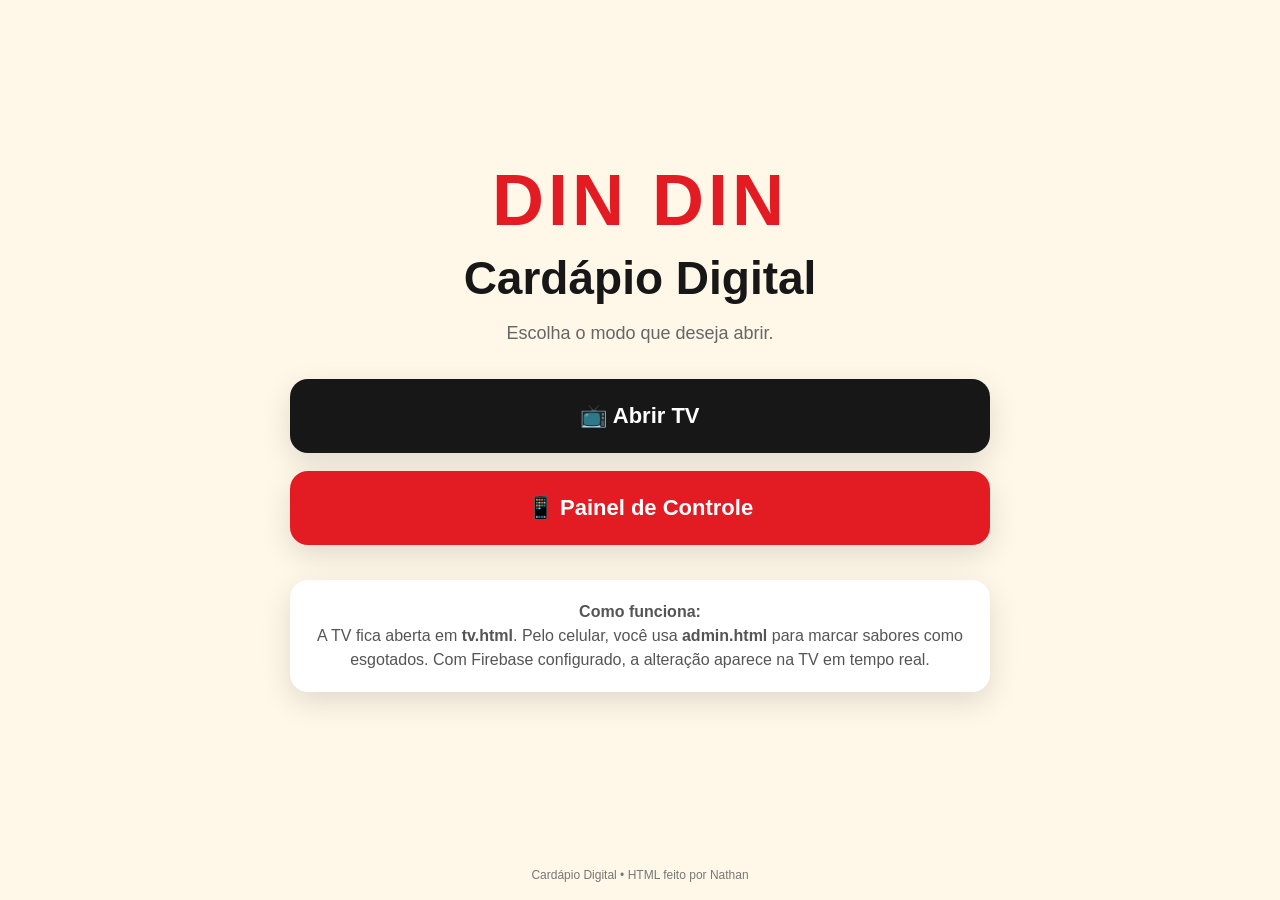
<file: index.html>
<!DOCTYPE html>
<html lang="pt-BR">
<head>
  <meta charset="UTF-8">
  <meta name="viewport" content="width=device-width, initial-scale=1.0">
  <title>Cardápio Din Din</title>
  <link rel="stylesheet" href="style.css">
</head>
<body class="home-page">
  <main class="home">
    <div class="brand">DIN DIN</div>
    <h1>Cardápio Digital</h1>
    <p>Escolha o modo que deseja abrir.</p>

    <div class="home-buttons">
      <a class="big-button tv" href="tv.html">📺 Abrir TV</a>
      <a class="big-button admin" href="admin.html">📱 Painel de Controle</a>
    </div>

    <div class="notice">
      <strong>Como funciona:</strong><br>
      A TV fica aberta em <b>tv.html</b>. Pelo celular, você usa <b>admin.html</b> para marcar sabores como esgotados. Com Firebase configurado, a alteração aparece na TV em tempo real.
    </div>
  </main>
  <footer>Cardápio Digital • HTML feito por Nathan</footer>
</body>
</html>
</file>
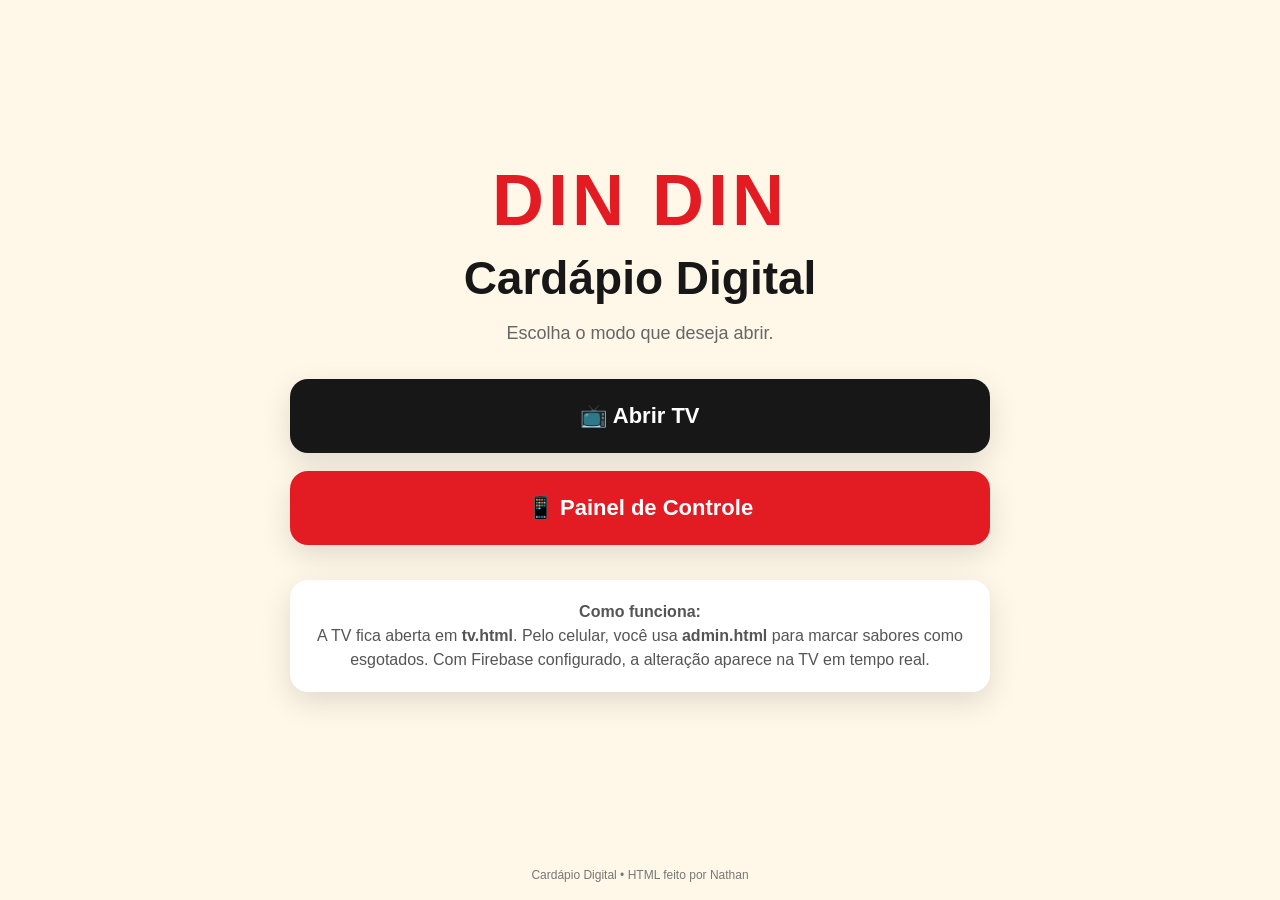
<file: index (1).html>
<!DOCTYPE html>
<html lang="pt-BR">
<head>
  <meta charset="UTF-8">
  <meta name="viewport" content="width=device-width, initial-scale=1.0">
  <title>Cardápio Din Din</title>
  <link rel="stylesheet" href="style.css">
</head>
<body class="home-page">
  <main class="home">
    <div class="brand">DIN DIN</div>
    <h1>Cardápio Digital</h1>
    <p>Escolha o modo que deseja abrir.</p>

    <div class="home-buttons">
      <a class="big-button tv" href="tv.html">📺 Abrir TV</a>
      <a class="big-button admin" href="admin.html">📱 Painel de Controle</a>
    </div>

    <div class="notice">
      <strong>Como funciona:</strong><br>
      A TV fica aberta em <b>tv.html</b>. Pelo celular, você usa <b>admin.html</b> para marcar sabores como esgotados. Com Firebase configurado, a alteração aparece na TV em tempo real.
    </div>
  </main>
  <footer>Cardápio Digital • HTML feito por Nathan</footer>
</body>
</html>
</file>
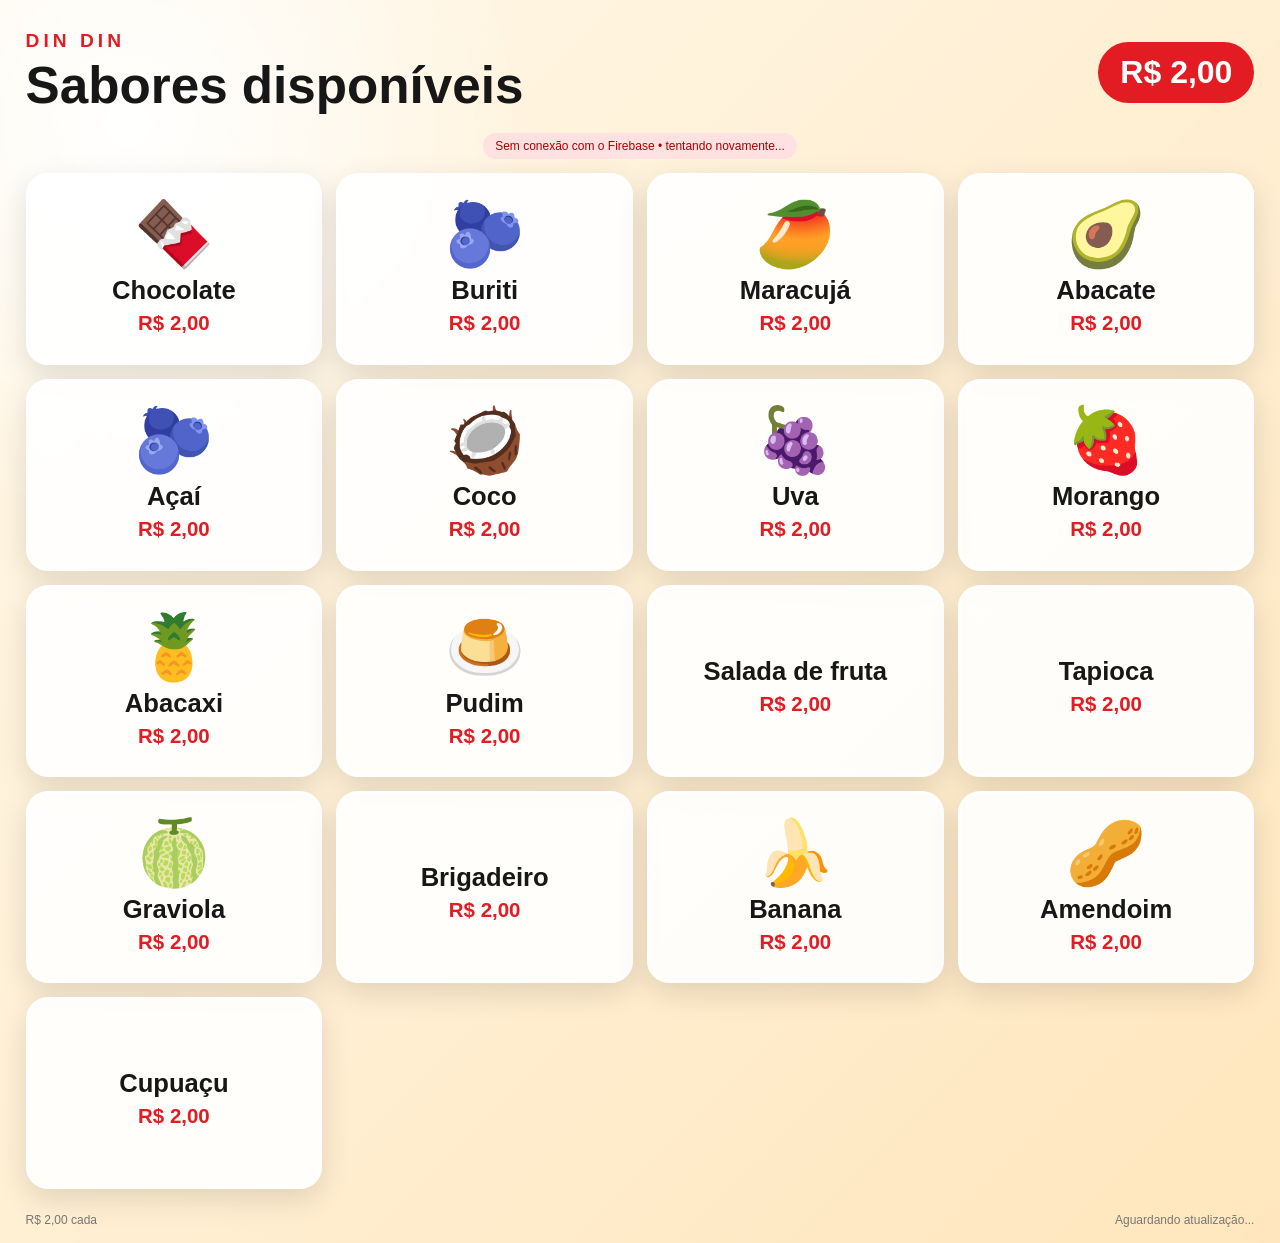
<file: tv (1).html>
<!DOCTYPE html>
<html lang="pt-BR">
<head>
  <meta charset="UTF-8">
  <meta name="viewport" content="width=device-width, initial-scale=1.0">
  <meta http-equiv="Cache-Control" content="no-cache, no-store, must-revalidate">
  <title>Cardápio - TV</title>
  <link rel="stylesheet" href="style.css?v=2">
</head>
<body class="tv-page">
  <header class="tv-header">
    <div>
      <div class="mini-brand">DIN DIN</div>
      <h1>Sabores disponíveis</h1>
    </div>
    <div class="price">R$ 2,00</div>
  </header>

  <main>
    <div id="connection" class="connection demo">Carregando cardápio...</div>
    <section id="menu" class="menu-grid" aria-label="Cardápio"></section>
  </main>

  <footer class="tv-footer">
    <span>R$ 2,00 cada</span>
    <span id="updated">Aguardando atualização...</span>
  </footer>

  <script>
    // Se o arquivo da TV não carregar, não deixa a tela presa em "Modo demonstração".
    setTimeout(function () {
      if (!window.__TV_APP_STARTED__) {
        var connection = document.getElementById("connection");
        if (connection) {
          connection.className = "connection error";
          connection.textContent = "Erro ao carregar o sistema da TV • verifique tv.js no GitHub";
        }
      }
    }, 2500);
  </script>
  <script src="tv.js?v=2"></script>
</body>
</html>
</file>
<file: style.css>
* {
  box-sizing: border-box;
}

:root {
  --red: #e31b23;
  --dark: #171717;
  --cream: #fff8e9;
  --green: #16833a;
  --shadow: 0 10px 30px rgba(0,0,0,.12);
}

html, body {
  margin: 0;
  min-height: 100%;
  font-family: Arial, Helvetica, sans-serif;
  background: var(--cream);
  color: var(--dark);
}

button, a {
  -webkit-tap-highlight-color: transparent;
}

body {
  min-height: 100vh;
}

footer {
  text-align: center;
  padding: 18px;
  font-size: 12px;
  color: #777;
}

.home-page {
  display: flex;
  flex-direction: column;
  min-height: 100vh;
}

.home {
  width: min(700px, 92%);
  margin: auto;
  text-align: center;
  padding: 40px 0;
}

.brand, .mini-brand {
  font-weight: 900;
  letter-spacing: 4px;
  color: var(--red);
}

.brand {
  font-size: clamp(38px, 9vw, 72px);
}

.home h1 {
  margin: 10px 0 8px;
  font-size: clamp(28px, 6vw, 46px);
}

.home p {
  color: #666;
  font-size: 18px;
}

.home-buttons {
  display: grid;
  gap: 18px;
  margin: 35px 0;
}

.big-button, .small-button {
  display: block;
  text-decoration: none;
  border-radius: 18px;
  font-weight: 800;
  color: white;
  box-shadow: var(--shadow);
}

.big-button {
  padding: 24px;
  font-size: 22px;
}

.big-button.tv {
  background: #171717;
}

.big-button.admin {
  background: var(--red);
}

.notice, .help-box {
  background: white;
  padding: 20px;
  border-radius: 18px;
  box-shadow: var(--shadow);
  line-height: 1.5;
  color: #555;
}

.tv-page {
  background:
    radial-gradient(circle at 10% 10%, #fff 0, transparent 25%),
    linear-gradient(135deg, #fff8e9, #ffe6bd);
  padding: 1.4vw 2vw 0;
  overflow-x: hidden;
}

.tv-header {
  display: flex;
  justify-content: space-between;
  align-items: center;
  gap: 20px;
  max-width: 1500px;
  margin: auto;
  padding: 12px 0 18px;
}

.tv-header h1 {
  margin: 4px 0 0;
  font-size: clamp(25px, 4vw, 54px);
}

.mini-brand {
  font-size: clamp(14px, 1.5vw, 22px);
}

.price {
  background: var(--red);
  color: white;
  padding: 12px 22px;
  border-radius: 999px;
  font-size: clamp(20px, 2.5vw, 38px);
  font-weight: 900;
  white-space: nowrap;
}

.connection {
  width: fit-content;
  margin: 0 auto 14px;
  padding: 6px 12px;
  border-radius: 999px;
  background: #eee;
  color: #666;
  font-size: 12px;
}

.connection.live {
  background: #dff7e6;
  color: var(--green);
}

.connection.error {
  background: #ffe1e1;
  color: #a00;
}

.menu-grid {
  max-width: 1500px;
  margin: auto;
  display: grid;
  grid-template-columns: repeat(4, 1fr);
  gap: clamp(8px, 1.1vw, 18px);
}

.flavor-card {
  position: relative;
  min-height: clamp(120px, 15vw, 220px);
  overflow: hidden;
  background: rgba(255,255,255,.9);
  border: 3px solid rgba(255,255,255,.95);
  border-radius: 22px;
  box-shadow: var(--shadow);
  display: flex;
  flex-direction: column;
  align-items: center;
  justify-content: center;
  text-align: center;
  padding: 12px;
  transition: .2s;
}

.flavor-icon {
  font-size: clamp(38px, 5vw, 72px);
  line-height: 1;
  margin-bottom: 10px;
}

.flavor-name {
  font-weight: 900;
  font-size: clamp(16px, 2vw, 29px);
}

.flavor-price {
  margin-top: 6px;
  color: var(--red);
  font-weight: 900;
  font-size: clamp(14px, 1.6vw, 23px);
}

.sold-overlay {
  position: absolute;
  inset: 0;
  background: rgba(20,20,20,.78);
  color: white;
  display: flex;
  flex-direction: column;
  align-items: center;
  justify-content: center;
  z-index: 3;
  transform: rotate(0deg);
}

.sold-overlay .x {
  font-size: clamp(55px, 8vw, 120px);
  line-height: .8;
  font-weight: 900;
  color: #ff3131;
}

.sold-overlay span:last-child {
  margin-top: 15px;
  font-size: clamp(15px, 2vw, 28px);
  font-weight: 900;
  letter-spacing: 2px;
}

.tv-footer {
  max-width: 1500px;
  margin: 14px auto 0;
  padding: 10px 0 16px;
  display: flex;
  justify-content: space-between;
  color: #777;
  font-size: 12px;
}

.admin-page {
  background: #f5f5f5;
}

.admin-shell {
  width: min(950px, 94%);
  margin: auto;
  padding: 25px 0 35px;
}

.admin-top {
  display: flex;
  justify-content: space-between;
  align-items: center;
  gap: 20px;
}

.admin-top h1 {
  margin: 4px 0;
  font-size: clamp(28px, 5vw, 46px);
}

.admin-top p {
  color: #666;
}

.small-button {
  background: #171717;
  padding: 14px 18px;
  white-space: nowrap;
}

.admin-actions {
  display: grid;
  grid-template-columns: repeat(3, 1fr);
  gap: 10px;
  margin: 20px 0;
}

.action {
  border: 0;
  border-radius: 14px;
  padding: 16px 10px;
  font-weight: 900;
  cursor: pointer;
  font-size: 14px;
}

.action.available {
  background: #dff7e6;
  color: #12662e;
}

.action.soldout {
  background: #ffe0e0;
  color: #9b1515;
}

.action.neutral {
  background: #e7e7e7;
  color: #444;
}

.admin-list {
  display: grid;
  grid-template-columns: repeat(2, 1fr);
  gap: 10px;
}

.admin-item {
  border: 0;
  border-radius: 15px;
  background: white;
  box-shadow: 0 4px 15px rgba(0,0,0,.07);
  padding: 14px;
  display: grid;
  grid-template-columns: 45px 1fr auto 30px;
  align-items: center;
  gap: 10px;
  cursor: pointer;
  text-align: left;
}

.admin-icon {
  font-size: 30px;
}

.admin-name {
  font-weight: 800;
}

.admin-status {
  font-size: 11px;
  font-weight: 900;
}

.is-available .admin-status {
  color: var(--green);
}

.is-sold .admin-status {
  color: #c71919;
}

.admin-check {
  font-size: 20px;
  font-weight: 900;
}

.is-available .admin-check {
  color: var(--green);
}

.is-sold .admin-check {
  color: #d21c1c;
}

.help-box {
  margin-top: 20px;
}

.help-box h2 {
  margin-top: 0;
  font-size: 20px;
}

@media (max-width: 800px) {
  .menu-grid {
    grid-template-columns: repeat(3, 1fr);
  }

  .tv-page {
    padding: 12px;
  }

  .tv-header {
    padding-top: 4px;
  }

  .admin-list {
    grid-template-columns: 1fr;
  }
}

@media (max-width: 520px) {
  .menu-grid {
    grid-template-columns: repeat(2, 1fr);
  }

  .flavor-card {
    min-height: 135px;
  }

  .admin-actions {
    grid-template-columns: 1fr;
  }

  .admin-top {
    align-items: flex-start;
  }

  .small-button {
    padding: 10px;
    font-size: 13px;
  }
}
</file>
